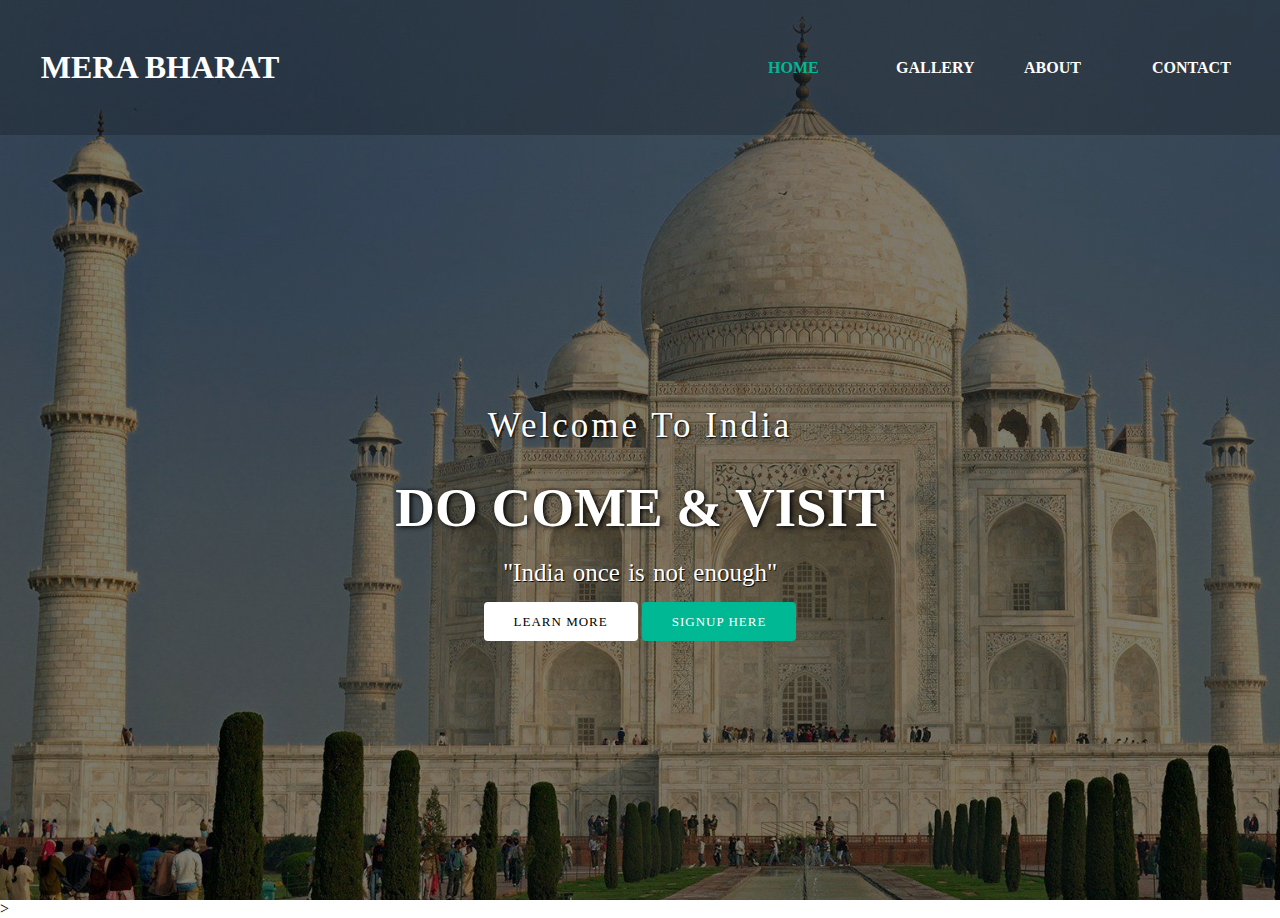
<file: index.html>
<!DOCTYPE html>
<html>
<head>
	<title></title>
	<link rel="stylesheet" type="text/css" href="style.css">
	<head>
  <link
    rel="stylesheet"
    href="https://cdnjs.cloudflare.com/ajax/libs/animate.css/3.7.2/animate.min.css"
  >
</head>

</head>
<body>
<header>
	<nav>
	<div class="logo">
		<h1 class="animated infinite heartBeat">MERA BHARAT</h1>
	</div>
	<div class="menu">
		<a href="#">Home</a>
		<a href="aboutpage.html">Gallery</a>
		<a href="#">About</a>
		<a href="#">Contact</a>
	</div>
</nav>
	<main>
		<section>
			<h3>Welcome To India</h3>
			<h1>DO COME & VISIT <span class="change-content"></span></h1>
			<p>"India once is not enough"</p>
			<a href="#" class="btnone">learn more</a>
			<a href="log.html" class="btntwo">signup here</a>
		</section>
	</main>>

</header>
</body>
</html>
</file>
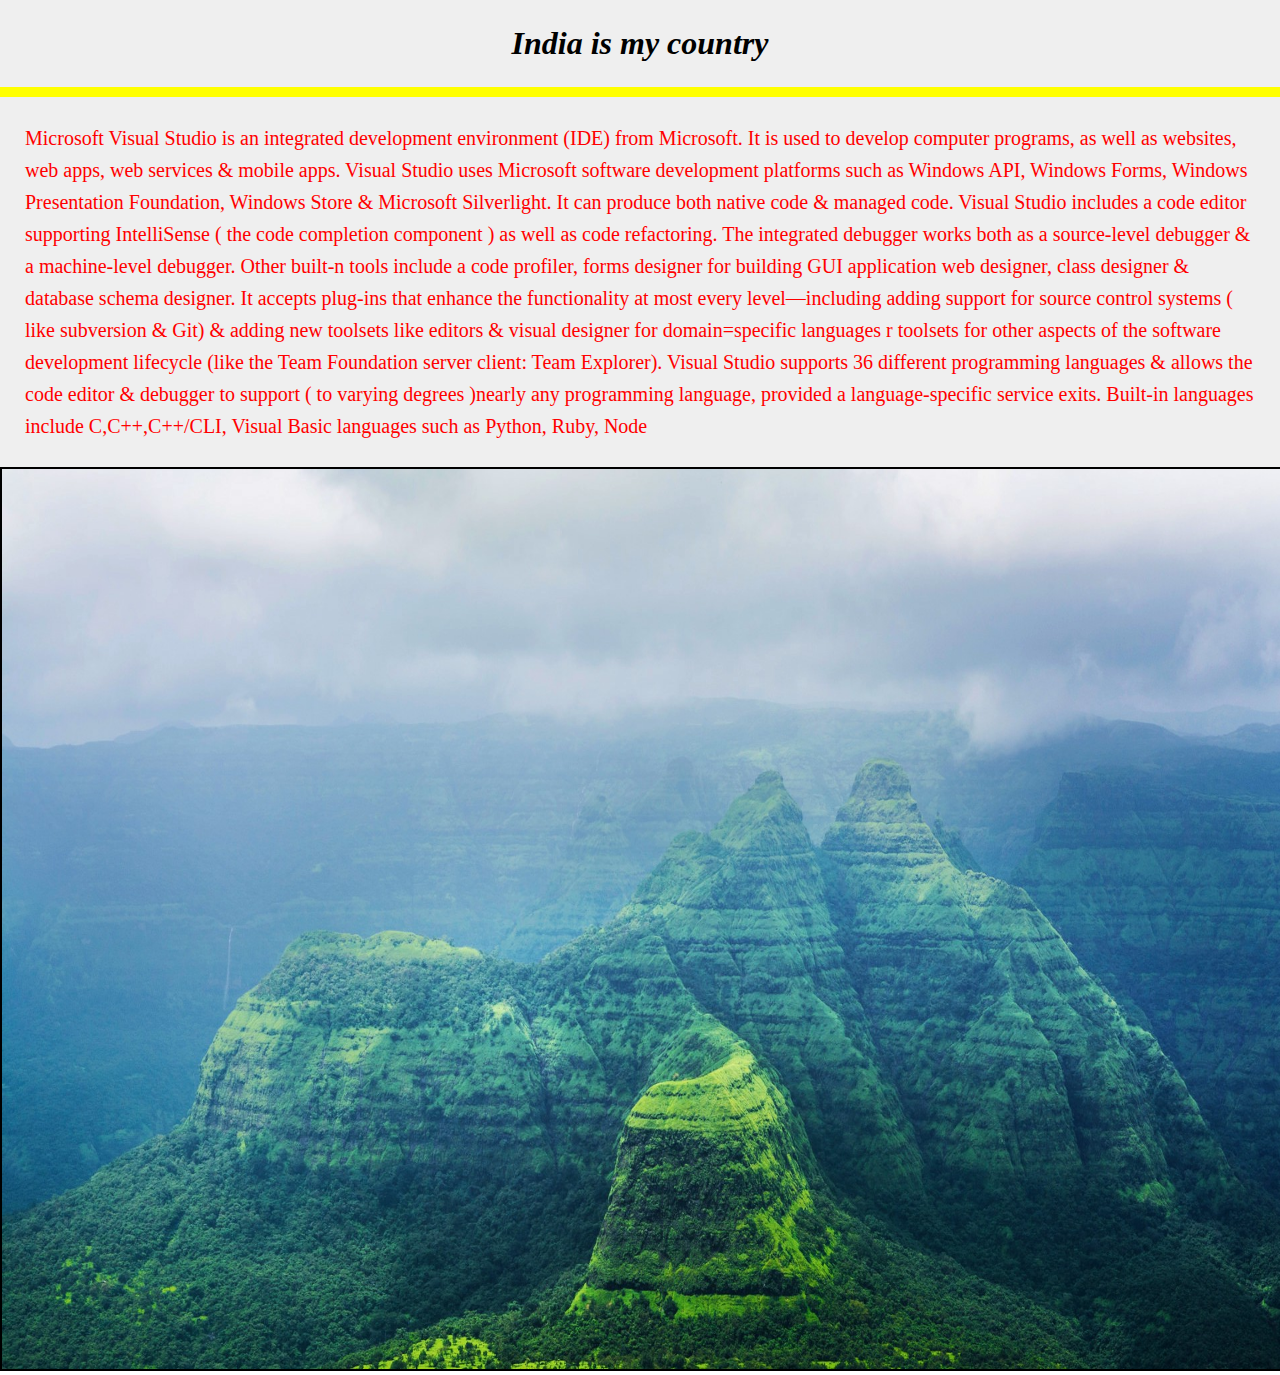
<file: aboutpage.html>
<!DOCTYPE html>
<html>
<head>
	<title>Aboout</title>
	<link rel="stylesheet" type="text/css" href="style2.css">
</head>
<body>
<div class="about-me">
	<h1>India is my country</h1>
	<p>Microsoft Visual Studio is an integrated development environment (IDE) from Microsoft. It is used to develop computer programs, as well as websites, web apps, web services & mobile apps. Visual Studio uses Microsoft software development platforms such as Windows API, Windows Forms, Windows Presentation Foundation, Windows Store & Microsoft Silverlight. It can produce both native code & managed code. Visual Studio includes a code editor supporting IntelliSense ( the code completion component ) as well as code refactoring. The integrated debugger works both as a source-level debugger & a machine-level debugger. Other built-n tools include a code profiler, forms designer for building GUI application web designer, class designer & database schema designer. It accepts plug-ins that enhance the functionality at most every level—including adding support for source control systems ( like subversion & Git) & adding new toolsets like editors & visual designer for domain=specific languages r toolsets for other aspects of the software development lifecycle (like the Team Foundation server client: Team Explorer). Visual Studio supports 36 different programming languages & allows the code editor & debugger to support ( to varying degrees )nearly any programming language, provided a language-specific service exits. Built-in languages include C,C++,C++/CLI, Visual Basic languages such as Python, Ruby, Node</p>
	
</div>
<div class="pics">
	<span class="change-content">
	<img src="gad4.jpeg">
</span>
</div>
</body>
</html>
</file>
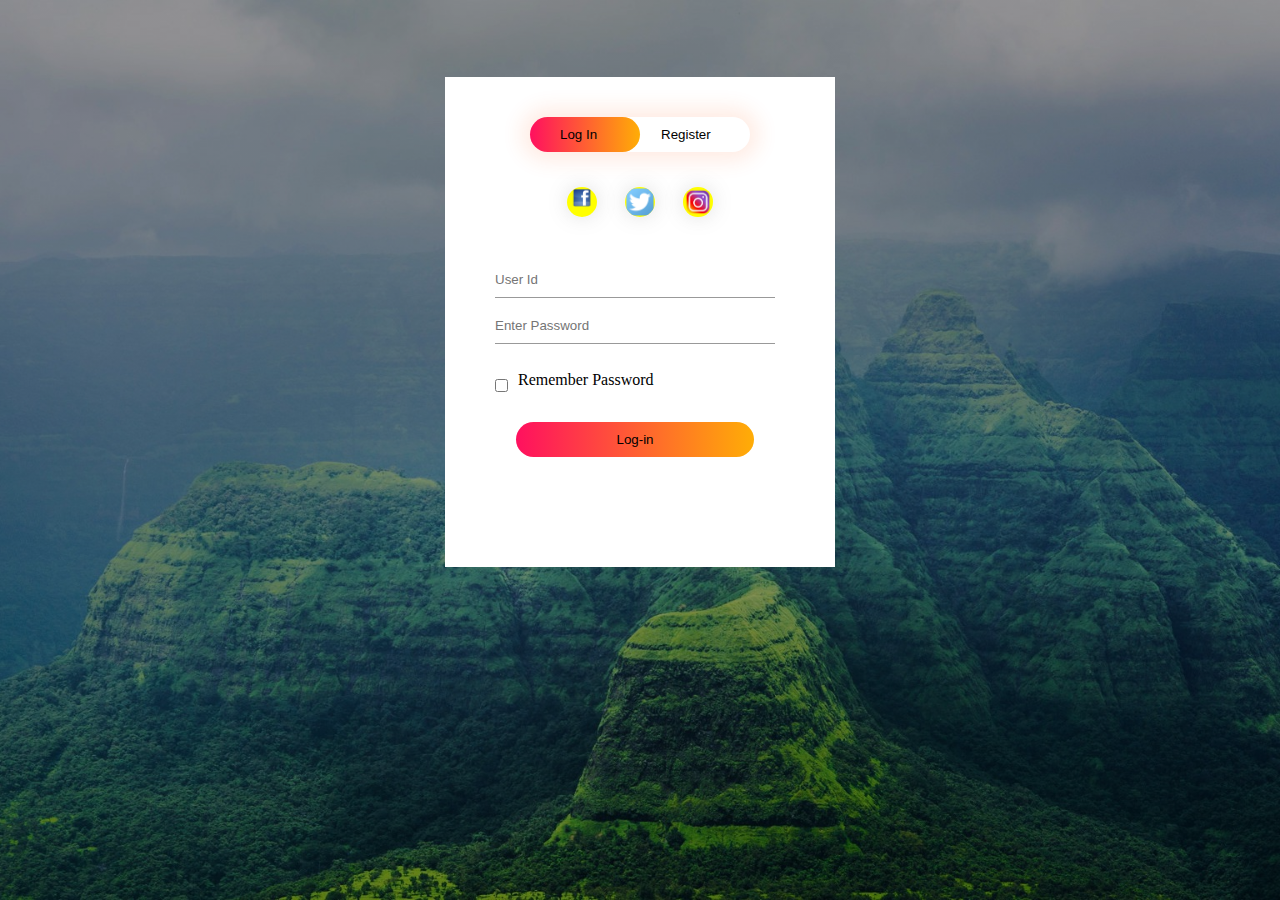
<file: log.html>
<!DOCTYPE html>
<html>
<head>
	<title>log-in & registration form</title>
	<link rel="stylesheet" type="text/css" href="log.css">
</head>
<body>
<div class="hero">
	<div class="form-box">
		<div class="button-box">
			<div id="btn"></div>
			<button type="button" class="toggle-btn" onclick="login()">Log In</button>
			<button type="button" class="toggle-btn" onclick="register()  ">Register</button>	
		</div>	
		<div class="social-icons">
		<img src="fb1.png">
		<img src="tw.png">
		<img src="insta1.png">

	</div>
	<form id="login" class="input-group">
		<input type="text" class="input-field" placeholder="User Id " required>
		<input type="text" class="input-field" placeholder="Enter Password " required>
		<input type="checkbox" class="check-box"><span>Remember Password</span>
		<button type="submit" class="submit-btn">Log-in</button>

	</form>
	<form id="register" class="input-group">
		<input type="text" class="input-field" placeholder="User Id " required>
		<input type="text" class="input-field" placeholder="Email Id " required>
		<input type="text" class="input-field" placeholder="Enter Password " required>
		<input type="checkbox" class="check-box"><span>I agree to the terms & conditions</span>
		<button type="submit" class="submit-btn">Register</button>

	</form> 

	</div>
</div>
<script>
	var x=document.getElementById("login");
	var y=document.getElementById("register");
	var z=document.getElementById("btn");

	function register()
	{
		x.style.left="-400px";
		y.style.left="50px";
		z.style.left="110px";
	}
	function login()
	{
		x.style.left="50px";
		y.style.left="450px";
		z.style.left="0";
	}

</script>
</body>
</html>
</file>
<file: style.css>
*{
	margin:0;
	padding: 0;
	box-sizing: border-box;
}
header{
	width: 100%;
	height: 100vh;
	background-image:linear-gradient(rgba(0,0,0,0.5),rgba(0,0,0,0.5)), url(taj1.jpg);
	background-repeat: no-repeat;
	background-size: cover;


}
nav{
	width: 100%;
	height: 15vh;
	background:rgba(0,0,0,0.2);
	color: white;
	display: flex;
	justify-content: space-between;
	align-items: center;
	text-transform: uppercase;

}
nav .logo{
	width: 25%;
	text-align: center;
}
nav .menu{
	width: 40%;
	display: flex;
	justify-content: space-around;

}
nav  .menu a{
	width: 25%;
	text-decoration: none;
	color: white;
	font-weight: bold;

}
nav .menu a:first-child{
	color: #00b894;
}


main{
	width: 100%;
	height: 85vh;
	display: flex;
	justify-content: center;
	align-items: center;
	text-align: center;
	color: white;
}
section{

}
section h3{
	font-size: 35px;
	font-weight: 200;
	letter-spacing: 3px;
	text-shadow: 1px 1px 2px black;
}
section h1{
	margin: 30px 0 20px 0;
	font-size: 55px;
	font-weight: 700;
	text-shadow: 2px 1px 5px black;

}
section p{
	font-size: 25px;
	word-spacing: 2px;
	margin-bottom: 25px;
	text-shadow: 1px 1px 1px black;
}
section a{
	padding: 12px 30px;
	border-radius: 4px;
	outline: none;
	text-transform: uppercase;
	font-size: 13px;
	font-weight: 500;
	text-decoration: none;
	letter-spacing: 1px;
	transition: all .5s ease;
}
section .btnone{
	background: #fff;
	color: #000;
}
.btnone:hover{
	background: #00b894;
	color: white;
}
section .btntwo{
	background: #00b894;
	color: white;
}
.btntwo:hover{
	background: #fff;
	color: #000;
}
.change-content:after{
	content: "";
	animation: changetext 10s infinite linear;
	color: #00b894;

}
@keyframes changetext{
	0%{
		content:"mahabaleshwar";
	}
	20%{
		content:"Shimala";
	}
	35%{
		content:"Jaipur";
	}
	60%{
		content:"Goa";
	}
	80%{
		content:"Badrinath";
	}
	100%{
		content:"Mumbai";
	}
}
</file>
<file: style2.css>
*{
	padding: 0;
	margin:0;
}
.about-me{
	background-color:#efefef;
}
h1{
	font-style: italic;
	font-size: bolder;
	justify-content: center;
	text-align: center;
	border-bottom: 10px solid yellow;
padding: 25PX;
}
p{
 padding: 25px;
 color: red;
 line-height: 2rem;
 font-size: 20px;
}

.pics img{
	
	width: 100%;
	height: 100vh;
	border:2px solid black;
}
.change-content:after{
	content: "";
	animation: changeimg 10s infinite linear;
	
}
@keyframes changeimg{
	20%{
		content:url(gad1.jpg);
	}
	50%{
		content:url(gad2.jpg);
	}
	100%{
		content:url(index.jpg);
	}
	
}
</file>
<file: log.css>
*{
	margin: 0;
	padding: 0;
}
.hero{
	height: 100%;
	width: 100%;
	background-image: linear-gradient(rgba(0,0,0,0.4),rgba(0,0,0,0.4)),url(gad4.jpeg);
	background-position: center;
	background-size: cover;
	position: absolute;

}
.form-box{
	width: 380px;
	height: 480px;
	position: relative;
	margin:6% auto;
	background: #fff;
	padding: 5px;
	overflow: hidden;
}
.button-box{
	width: 220px;
	margin:35px auto;
	position: relative;
	box-shadow: 0 0 20px 9px #ff61241f;
	border-radius: 30px;
}
.toggle-btn{
	padding: 10px 30px;
	cursor: pointer;
	background: transparent;
	border: 0;
	outline: none;
	position: relative;

}
#btn{
	top:0;
	left: 0;
	position: absolute;
	width: 110px;
	height: 100%;
	background: linear-gradient(to right,#ff105f,#ffad06);
	border-radius: 30px;
	transition: .5s;
}
.social-icons{
	margin:30px auto;
	text-align: center;
}
.social-icons img{
	width: 30px;
	margin: 0 12px;
	box-shadow: 0 0  20px 0 #7f7f7f3d;
	cursor: pointer;
	border-radius: 50%;
	background-color: yellow;
}
.input-group{
	top:180px;
	position: absolute;
	width: 280px;
	transition: .5s;
}
.input-field{
	width: 100%;
	padding: 10px 0;
	margin: 5px 0;
	border-left: 0;
	border-top: 0;
	border-right: 0;
	border-bottom: 1px solid #999;
	outline: none;
	background: transparent;
}
.submit-btn{
	width: 85%;
	padding: 10px 30px;
	cursor: pointer;
	display: block;
	margin: auto;
	background: linear-gradient(to right,#ff105f,#ffad06);
	border:0;
	outline: none;
	border-radius: 30px;
}
.check-box{
	margin:30px 10px 30px 0;
}
span{
	color: #777
	font-size:12px;
	bottom:68px;
	position: absolute;
}
#login{
	left: 50px;
}
#register{
	left: 450px;
}
</file>
